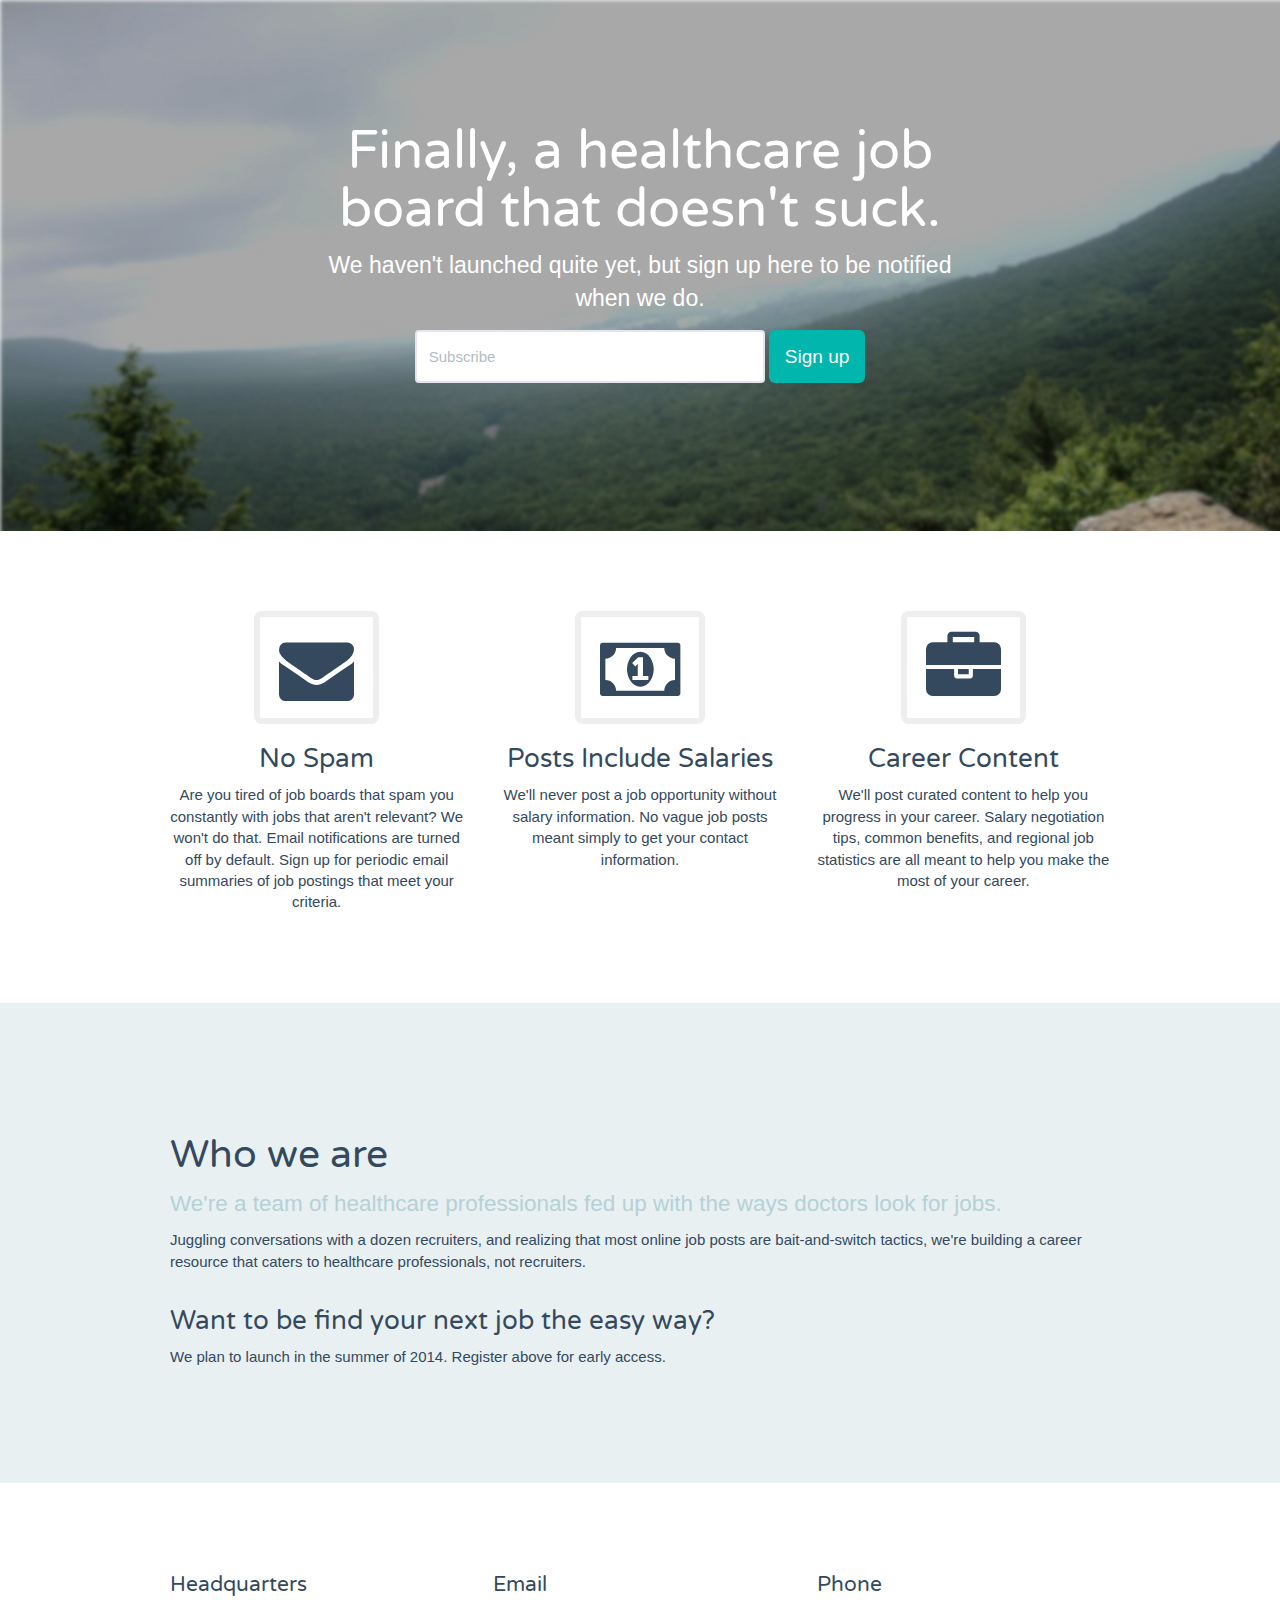
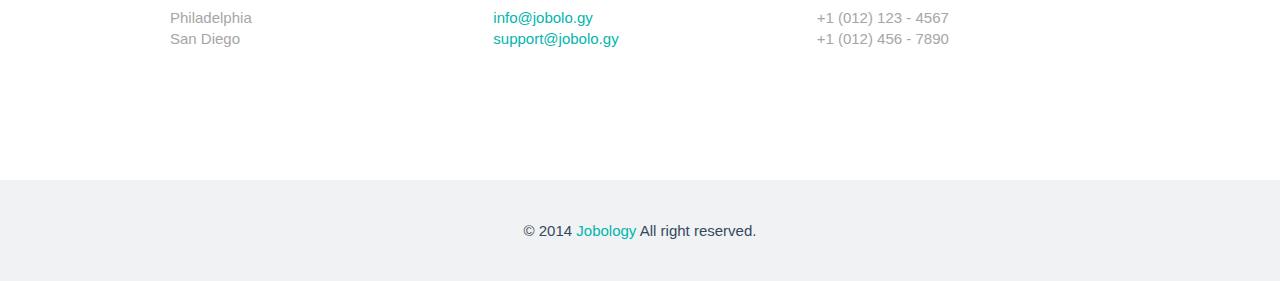
<file: index.html>
<html lang="en" class=" js flexbox flexboxlegacy canvas canvastext webgl no-touch geolocation postmessage websqldatabase indexeddb hashchange history draganddrop websockets rgba hsla multiplebgs backgroundsize borderimage borderradius boxshadow textshadow opacity cssanimations csscolumns cssgradients cssreflections csstransforms csstransforms3d csstransitions fontface generatedcontent video audio localstorage sessionstorage webworkers applicationcache svg inlinesvg smil svgclippaths" style=""><head>

    <!-- Meta -->
    <meta charset="utf-8">
    <meta name="viewport" content="width=device-width, initial-scale=1.0">
    <meta name="description" content="">
    <meta name="author" content="">

    <!-- Title -->
    <title>Jobology - Coming Soon</title>

    <!-- Themes style -->
    <link href="assets/css/style.css" rel="stylesheet">

    <!-- Font Awesome core CSS -->
    <link href="http://netdna.bootstrapcdn.com/font-awesome/4.0.3/css/font-awesome.min.css" rel="stylesheet">

    <!-- Google Web Fonts -->
    <link href="http://fonts.googleapis.com/css?family=Varela+Round" rel="stylesheet">

    <!-- HTML5 shim and Respond.js IE8 support of HTML5 elements and media queries -->
    <!--[if lt IE 9]>
      <script src="https://oss.maxcdn.com/libs/html5shiv/3.7.0/html5shiv.js"></script>
      <script src="https://oss.maxcdn.com/libs/respond.js/1.3.0/respond.min.js"></script>
    <![endif]-->

	<!-- Google Analytics -->
	<script>
	  (function(i,s,o,g,r,a,m){i['GoogleAnalyticsObject']=r;i[r]=i[r]||function(){
	  (i[r].q=i[r].q||[]).push(arguments)},i[r].l=1*new Date();a=s.createElement(o),
	  m=s.getElementsByTagName(o)[0];a.async=1;a.src=g;m.parentNode.insertBefore(a,m)
	  })(window,document,'script','//www.google-analytics.com/analytics.js','ga');

	  ga('create', 'UA-49507326-1', 'aaronkuehler.com');
	  ga('send', 'pageview');

	</script>

    <!-- Modernizr Scripts -->
    <script src="assets/js/modernizr-2.7.1.min.js"></script>

  </head>
  <body style="">

    <!-- Jumbotron -->
    <div class="jumbotron">

      <div class="container">

        <!-- Title -->
        <h1>Finally, a healthcare job board that doesn't suck.</h1>

        <!-- Description -->
        <p>We haven't launched quite yet, but sign up here to be notified when we do.</p>

      </div> <!-- /.container -->


      <div class="custom-container">

        <div class="row">

          <div class="col-md-3"></div> <!-- /.col-md-3 -->
          <div class="col-md-6">

            <!-- Begin MailChimp Signup Form -->
            <form action="http://jobolo.us8.list-manage2.com/subscribe/post?u=89f0f97d299c97cf8a62ea40f&amp;id=24db682e52" method="post" id="mc-embedded-subscribe-form" name="mc-embedded-subscribe-form" class="validate form-inline" target="_blank" role="form" novalidate>

              <!-- Input -->
              <div class="form-group">
                <label class="sr-only" for="exampleInputEmail2">Email address</label>
                <input type="email" value="" name="EMAIL" required class="email form-control" id="mce-EMAIL" placeholder="Subscribe">
                    <div style="position: absolute; left: -5000px;"><input type="text" name="b_89f0f97d299c97cf8a62ea40f_24db682e52" value=""></div>
              </div> <!-- /.form-group -->

              <!-- Submit Button -->
              <button type="submit" value="Subscribe" name="subscribe" id="mc-embedded-subscribe" class="button btn btn-success btn-lg">Sign up</button>

            </form> <!-- /.form-inline -->
            <!--End mc_embed_signup-->

          </div> <!-- /.col-md-6 -->
          <div class="col-md-3"></div> <!-- /.col-md-3 -->

        </div> <!-- /.row -->

      </div> <!-- /.custom-container -->

    </div> <!-- /.jumbotron -->




    <!-- Features Wrapper -->
    <div class="features">

      <div class="container">

        <div class="row">

          <div class="col-md-4">

            <div class="col-features">
              <!-- Icon -->
              <i class="fa fa-border fa-envelope fa-5x"></i>

              <!-- Title -->
              <h3>No Spam</h3>

              <!-- Description -->
              <p>Are you tired of job boards that spam you constantly with jobs that aren't relevant? We won't do that. Email notifications are turned off by default. Sign up for periodic email summaries of job postings that meet your criteria.  </p>
            </div> <!-- /.col-features -->

          </div> <!-- /.col-md-4 -->


          <div class="col-md-4">

            <div class="col-features">
              <!-- Icon -->
              <i class="fa fa-border fa-money fa-5x"></i>

              <!-- Title -->
              <h3>Posts Include Salaries</h3>

              <!-- Description -->
              <p>We'll never post a job opportunity without salary information. No vague job posts meant simply to get your contact information.</p>
            </div> <!-- /.col-features -->

          </div> <!-- /.col-md-4 -->


          <div class="col-md-4">

            <div class="col-features">
              <!-- Icon -->
              <i class="fa fa-border fa-briefcase fa-5x"></i>

              <!-- Title -->
              <h3>Career Content</h3>

              <!-- Description -->
              <p>We'll post curated content to help you progress in your career. Salary negotiation tips, common benefits, and regional job statistics are all meant to help you make the most of your career.</p>
            </div> <!-- /.col-features -->

          </div> <!-- /.col-md-4 -->

        </div> <!-- /.row -->

      </div> <!-- /.container -->

    </div> <!-- /.features -->




    <!-- About Wrapper -->
    <div class="about">

      <div class="container">

        <!-- Title -->
        <h2></h2>

        <div class="row">

          <div class="col-md-12">

            <div class="col-about">
              <!-- Title -->
              <h1>Who we are</h1>

              <!-- Description -->
              <p class="lead">We're a team of healthcare professionals fed up with the ways doctors look for jobs.</p>
              <p>Juggling conversations with a dozen recruiters, and realizing that most online job posts are bait-and-switch tactics, we're building a career resource that caters to healthcare professionals, not recruiters.</p>
            </div> <!-- /.col-about -->

            <div class="col-about">
              <!-- Title -->
              <h3>Want to be find your next job the easy way? </h3>

              <!-- Description -->
              <p>We plan to launch in the summer of 2014. Register above for early access. </p>
            </div> <!-- /.col-about -->

          </div> <!-- /.col-md-7 -->

        </div> <!-- /.row -->

      </div> <!-- /.container -->

    </div> <!-- /.about -->

    <!-- Pre Footer -->
    <div class="pre-footer">

      <div class="container">

        <div class="row">

          <div class="col-md-4">

            <div class="col-pre-footer">
              <h4>Headquarters</h4>
              <p> Philadelphia<br>San Diego <br></p>
            </div> <!-- /.col-pre-footer -->

          </div> <!-- /.col-md-4 -->

          <div class="col-md-4">

            <div class="col-pre-footer">
              <h4>Email</h4>
              <p><a href="mailto:info@jobolo.gy">info@jobolo.gy</a> <br> <a href="mailto:support@jobolo.gy">support@jobolo.gy</a></p>
            </div> <!-- /.col-pre-footer -->

          </div> <!-- /.col-md-4 -->

          <div class="col-md-4">

            <div class="col-pre-footer">
              <h4>Phone</h4>
              <p>+1 (012) 123 - 4567 <br> +1 (012) 456 - 7890</p>
            </div> <!-- /.col-pre-footer -->

          </div> <!-- /.col-md-4 -->

        </div> <!-- /.row -->

      </div> <!-- /.container -->


      <div class="container">

        <!-- Pre Footer Link -->
        <ul class="use-links">
<!--           <li><a href="#fakelink">Support</a></li>
          <li><a href="#fakelink">Terms of Use</a></li>
          <li><a href="#fakelink">Privacy Policy</a></li> -->
        </ul> <!-- /.use-links -->

      </div> <!-- /.container -->

    </div> <!-- /.pre-footer -->




    <!-- Footer Wrapper -->
    <footer class="footer">

      <div class="container">

        <!-- Copyright -->
        <p>© 2014 <a href="./index.html">Jobology</a> All right reserved.</p>

      </div> <!-- /.container -->

    </footer> <!-- /.footer -->




    <!-- Placed at the end of the document so the pages load faster -->
    <script src="assets/js/jquery-1.10.2.min.js"></script>
    <script src="assets/js/bootstrap.min.js"></script>

</body></html>
</file>
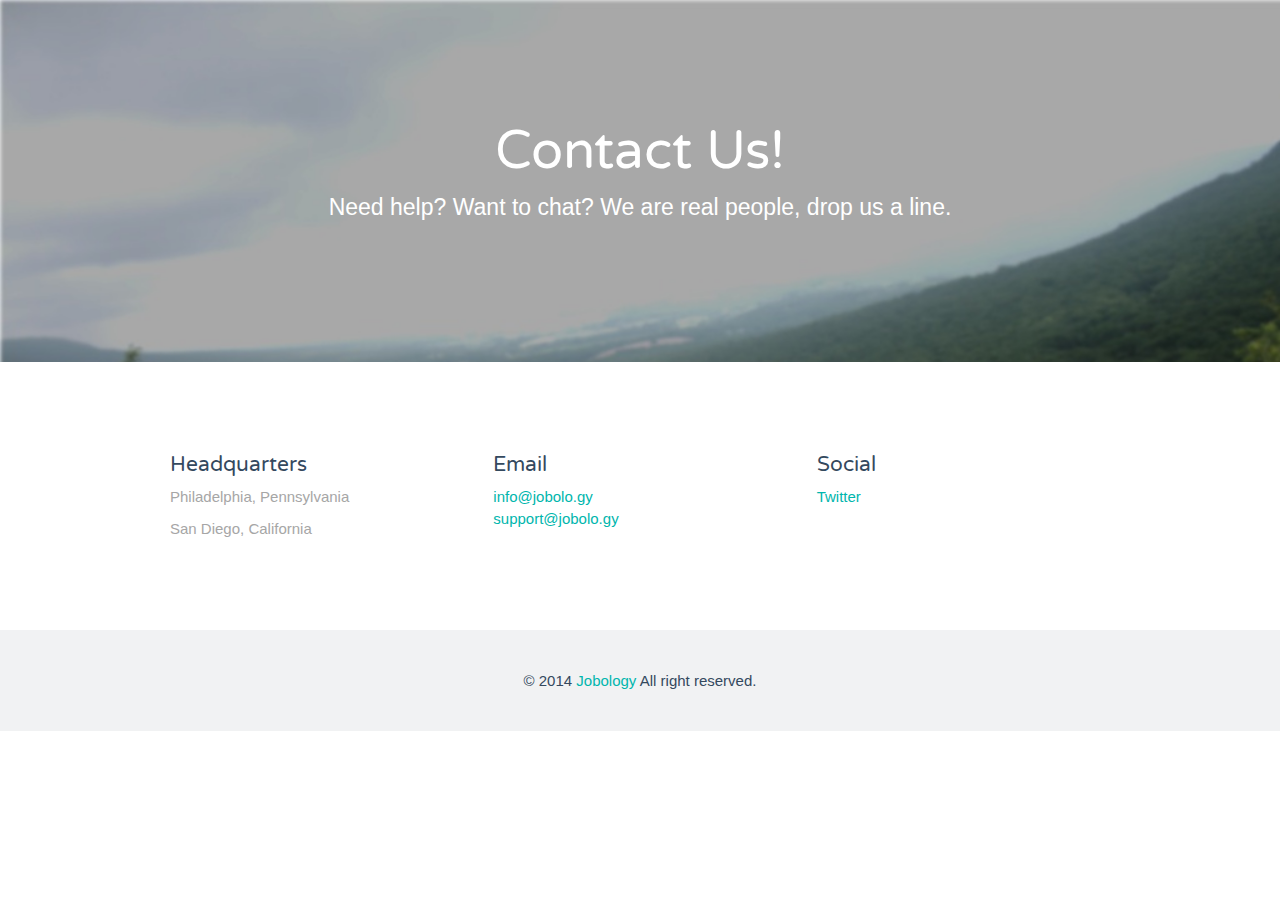
<file: contact.html>
<html lang="en" class=" js flexbox flexboxlegacy canvas canvastext webgl no-touch geolocation postmessage websqldatabase indexeddb hashchange history draganddrop websockets rgba hsla multiplebgs backgroundsize borderimage borderradius boxshadow textshadow opacity cssanimations csscolumns cssgradients cssreflections csstransforms csstransforms3d csstransitions fontface generatedcontent video audio localstorage sessionstorage webworkers applicationcache svg inlinesvg smil svgclippaths" style=""><head>

    <!-- Meta -->
    <meta charset="utf-8">
    <meta name="viewport" content="width=device-width, initial-scale=1.0">
    <meta name="description" content="">
    <meta name="author" content="">

    <!-- Title -->
    <title>Jobology - Coming Soon</title>

    <!-- Themes style -->
    <link href="assets/css/style.css" rel="stylesheet">

    <!-- Font Awesome core CSS -->
    <link href="http://netdna.bootstrapcdn.com/font-awesome/4.0.3/css/font-awesome.min.css" rel="stylesheet">

    <!-- Google Web Fonts -->
    <link href="http://fonts.googleapis.com/css?family=Varela+Round" rel="stylesheet">

    <!-- HTML5 shim and Respond.js IE8 support of HTML5 elements and media queries -->
    <!--[if lt IE 9]>
        <script src="https://oss.maxcdn.com/libs/html5shiv/3.7.0/html5shiv.js"></script>
        <script src="https://oss.maxcdn.com/libs/respond.js/1.3.0/respond.min.js"></script>
        <![endif]-->

    <!-- Google Analytics -->
    <script>
      (function(i,s,o,g,r,a,m){i['GoogleAnalyticsObject']=r;i[r]=i[r]||function(){
      (i[r].q=i[r].q||[]).push(arguments)},i[r].l=1*new Date();a=s.createElement(o),
      m=s.getElementsByTagName(o)[0];a.async=1;a.src=g;m.parentNode.insertBefore(a,m)
      })(window,document,'script','//www.google-analytics.com/analytics.js','ga');

      ga('create', 'UA-49507326-1', 'aaronkuehler.com');
      ga('send', 'pageview');

    </script>

    <!-- Modernizr Scripts -->
    <script src="assets/js/modernizr-2.7.1.min.js"></script>

  </head>
  <body style="">

    <!-- Jumbotron -->
    <div class="jumbotron">

      <div class="container">
        <!-- Title -->
        <h1>Contact Us!</h1>

        <!-- Description -->
        <p>Need help? Want to chat? We are real people, drop us a line.</p>
      </div> <!-- /.container -->

    </div> <!-- /.jumbotron -->

    <div class="pre-footer">
      <div class="container">
        <div class="row">

          <div class="col-md-4">
            <div class="col-pre-footer">
              <h4>Headquarters</h4>
              <p>Philadelphia, Pennsylvania</p>
              <p>San Diego, California</p>
            </div> <!-- /.col-pre-footer -->
          </div> <!-- /.col-md-4 -->

          <div class="col-md-4">
            <div class="col-pre-footer">
              <h4>Email</h4>
              <p>
                <a href="mailto:info@jobolo.gy">info@jobolo.gy</a> <br>
                <a href="mailto:support@jobolo.gy">support@jobolo.gy</a>
              </p>
            </div> <!-- /.col-pre-footer -->
          </div> <!-- /.col-md-4 -->

          <div class="col-md-4">
            <div class="col-pre-footer">
              <h4>Social</h4>
              <p>
                <a href="https://twitter.com/jobolo_gy">Twitter</a>
              </p>
            </div> <!-- /.col-pre-footer -->
          </div> <!-- /.col-md-4 -->

        </div> <!-- /.row -->
      </div> <!-- /.container -->
    </div>




    <!-- Footer Wrapper -->
    <footer class="footer">

      <div class="container">

        <!-- Copyright -->
        <p>© 2014 <a href="./index.html">Jobology</a> All right reserved.</p>

      </div> <!-- /.container -->

    </footer> <!-- /.footer -->




    <!-- Placed at the end of the document so the pages load faster -->
    <script src="assets/js/jquery-1.10.2.min.js"></script>
    <script src="assets/js/bootstrap.min.js"></script>

</body></html>
</file>
